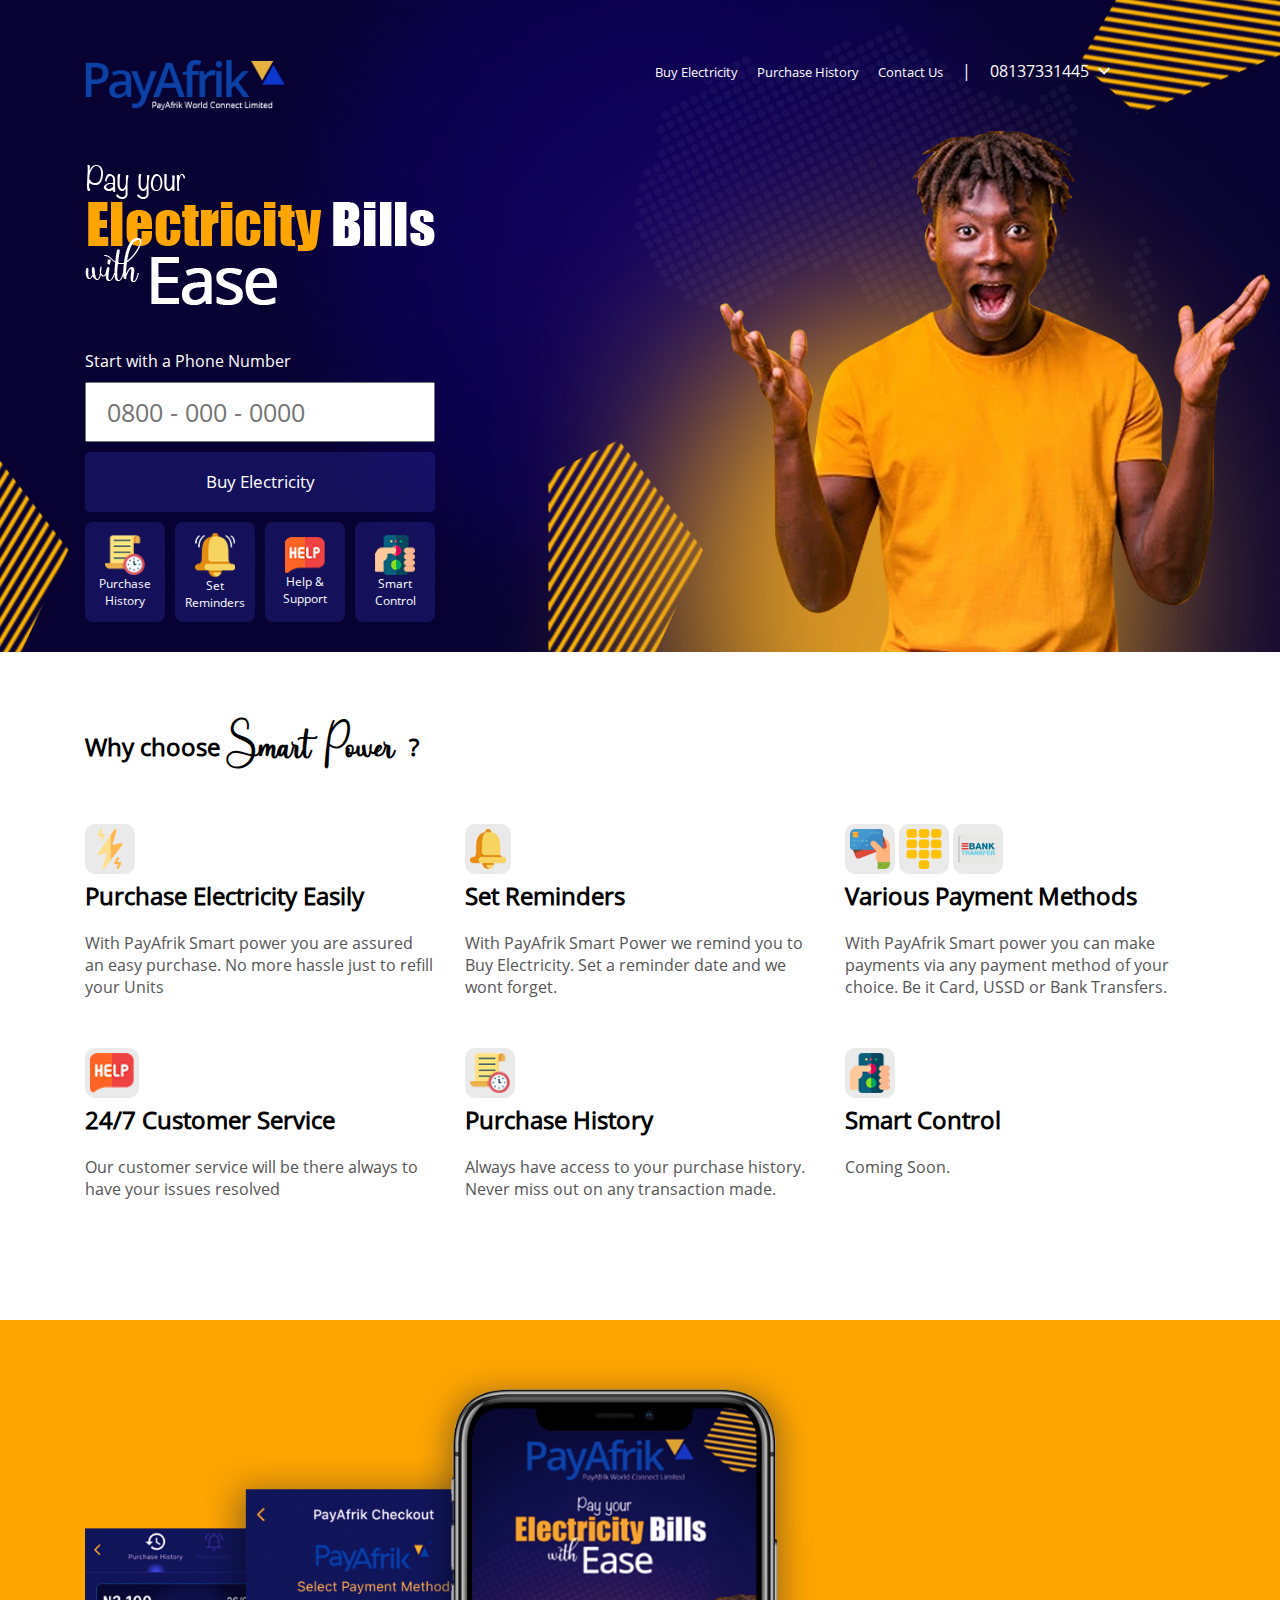
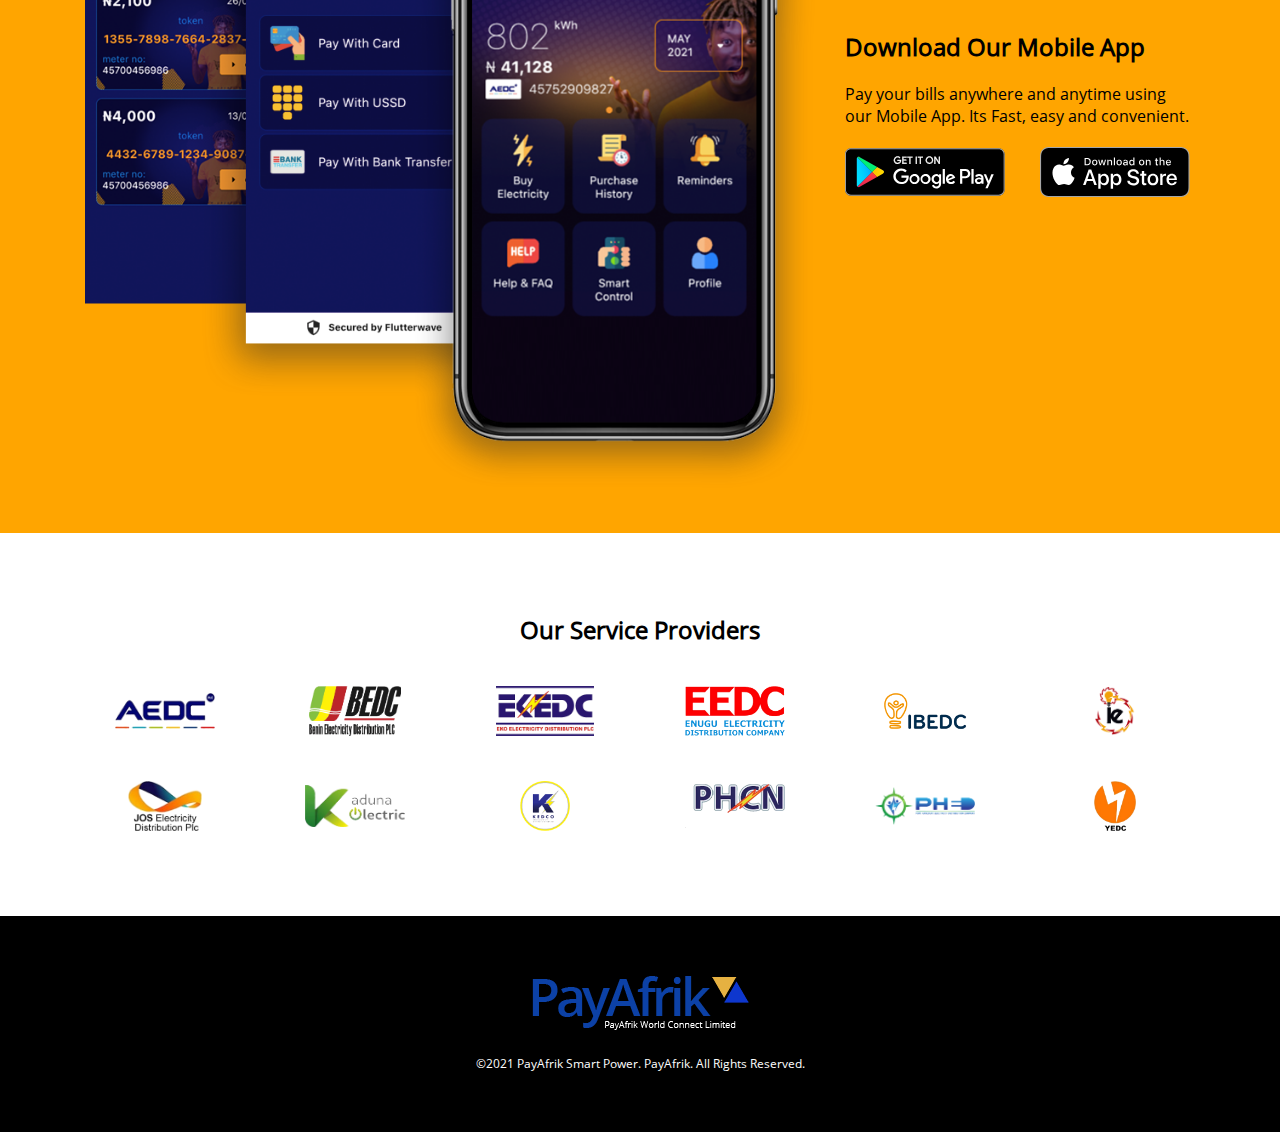
<file: index.html>
<!DOCTYPE html>
<html lang="en">
<head> 
    <meta charset="UTF-8">
    <meta http-equiv="X-UA-Compatible" content="IE=edge">
    <meta name="viewport" content="width=device-width, initial-scale=1.0">
    <link rel="stylesheet" href="./css/bootstrap-grid.css">
    <link rel="stylesheet" href="./css/style.css">
    <title>PayAfrik Smart Power</title> 
</head>
<body>
    <div id="header">
        <div class="container">
            <div class="row nav">
                <div class="col">
                    <img id="logo" src="./img/logo.png" alt="">
                </div>
                <div class="col navLink d-none d-sm-none d-md-block">
                    <ul>
                        <li><a href="#">Buy Electricity</a></li>
                        <li><a href="#">Purchase History</a></li>
                        <li> <a href="#">Contact Us</a></li>
                        <li>|</li>
                        <li>08137331445 <img  src="./img/down-chevron.png" alt=""></li>
                    </ul>
                </div>
            </div>
        </div>
        <div class="container header-content">
            <div class="row">
                <div class="col-md-6 col-sm-12 holder">
                    
                    <div id="cta">
                        <img src="./img/cta.png" alt="">
                    </div>
                    <div id="form">
                        <div id="phone">
                            <p>Start with a Phone Number</p>
                             <input id="phoneInput" type="text" placeholder="0800 - 000 - 0000">
                        </div>
                        <div id="welcomeNote">
                            <p>Glad to have you back</p>
                            <p id="insertedNumber">00000000000</p>
                            <div class="divider"></div>
                            <p id="goback">No, this not my number, GO BACK.</p>
                        </div>
                        <div id="password">
                            <p>Enter your Password to continue</p>
                        <input id="passwordField" type="password" placeholder="********">
                        </div>
                        <div >
                            <button id="submitButton" onclick="startOrder()">Buy Electricity</button>
                        </div>
                        <div class="row miniButtonsHolder">
                            <div class="">
                                <div class="miniButtons">
                                    <img src="./img/history.png" alt="">
                                    <p>Purchase History</p>
                                </div>
                            </div>
                            <div class="">
                                <div class="miniButtons">
                                    <img src="./img/bell.png" alt="">
                                    <p>Set Reminders</p>
                                </div>
                            </div>
                            <div class="">
                                <div class="miniButtons">
                                    <img src="./img/help.png" alt="">
                                    <p>Help & Support</p>
                                </div>
                            </div>
                            <div class="">
                                <div class="miniButtons">
                                    <img src="./img/remote-control.png" alt="">
                                    <p>Smart Control</p>
                                </div>
                            </div>
                        </div>
                    </div>
                </div>
            </div>
        </div>
    </div>
    <div id="whyus" class="container">
        <h2>Why choose <span>Smart Power </span>?</h2>
        <div class="row content">
            <div class="col-sm-12 col-md-4">
                <div class="feature">
                    <img src="./img/energy.png" alt="">
                    <h2>Purchase Electricity Easily</h2>
                    <p>With PayAfrik Smart power you are assured an easy purchase. No more hassle just to refill your Units</p>
                </div>
            </div>
            <div class="col-sm-12 col-md-4">
                <div class="feature">
                    <img src="./img/bell.png" alt="">
                    <h2>Set Reminders</h2>
                    <p>With PayAfrik Smart Power we remind you to Buy Electricity. Set a reminder date and we wont forget.</p>
                </div>
            </div>
            <div class="col-sm-12 col-md-4">
                <div class="feature">
                    <div>
                        <img src="./img/debit-card.png" alt="">
                        <img src="./img/dial.png" alt="">
                        <img src="./img/bank-transfer.png" alt="">
                    </div>
                    <h2>Various Payment Methods</h2>
                    <p>With PayAfrik Smart power you can make payments via any payment method of your choice. Be it Card, USSD or Bank Transfers.</p>
                </div>
            </div>
            <div class="col-sm-12 col-md-4">
                <div class="feature">
                    <img src="./img/help.png" alt="">
                    <h2>24/7 Customer Service</h2>
                    <p>Our customer service will be there always to have your issues resolved</p>
                </div>
            </div>
            <div class="col-sm-12 col-md-4">
                <div class="feature">
                    <img src="./img/history.png" alt="">
                    <h2>Purchase History</h2>
                    <p>Always have access to your purchase history. Never miss out on any transaction made.</p>
                </div>
            </div>
            <div class="col-sm-12 col-md-4">
                <div class="feature">
                    <div>
                        <img src="./img/remote-control.png" alt="">

                    </div>
                    <h2>Smart Control</h2>
                    <p>Coming Soon.</p>
                </div>
            </div>
        </div>
    </div>
    <div id="mobileapp" >
        <div class="container">
            <div class="row">
                <div class="col-md-8">
                    <img id="mobileimg" src="./img/mobile.png" alt="">
                </div>
                <div class="col-md-4 contentholder">
                    <div class="content">
                        <h2>Download Our Mobile App</h2>
                        <p>Pay your bills anywhere and anytime using our Mobile App. Its Fast, easy and convenient.</p>
                        <div class="row">
                            <div class="col">
                                <img src="./img/playstore.svg" alt="">
                            </div>
                            <div class="col">
                                <img src="./img/appstore.svg" alt="">
                            </div>
                        </div>
                    </div>
                </div>
            </div>
        </div>
    </div>
    <div id="serviceProviders" class="container">
        <div class="row">
            <div class="col">
                <h2>Our Service Providers</h2>
            </div>
        </div>
        <div class="row holder">
                <div class="col-md-2 col">
                    <img src="./img/aedc.png" alt="">
                </div>
                <div class="col-md-2 col">
                    <img src="./img/bedc.png" alt="">
                </div>
                <div class="col-md-2 col">
                    <img src="./img/eedc.png" alt="">
                </div>
                <div class="col-md-2 col">
                    <img src="./img/enedc.png" alt="">
                </div>
                <div class="col-md-2 col">
                    <img src="./img/ibedc.png" alt="">
                </div>
                <div class="col-md-2 col">
                    <img src="./img/ie.png" alt="">
                </div>
                <div class="col-md-2 col">
                    <img src="./img/jedc.png" alt="">
                </div>
                <div class="col-md-2 col">
                    <img src="./img/kedc.png" alt="">
                </div>
                <div class="col-md-2 col">
                    <img src="./img/kedco.png" alt="">
                </div>
                <div class="col-md-2 col">
                    <img src="./img/phcn.png" alt="">
                </div>
                <div class="col-md-2 col">
                    <img src="./img/phed.png" alt="">
                </div>
                <div class="col-md-2 col">
                    <img src="./img/yedc.png" alt="">
                </div>
            </div>
        </div>
    </div>
    <footer>
        <div class="container" id="footer">
            <div class="row">
                <div class="col">
                    <img src="./img/logo.png" alt="">
                    <p>©2021 PayAfrik Smart Power. PayAfrik. All Rights Reserved.</p>
                </div>
            </div>
        </div>
    </footer>
    <script src="./js/script.js"></script>
</body>
</html>
</file>
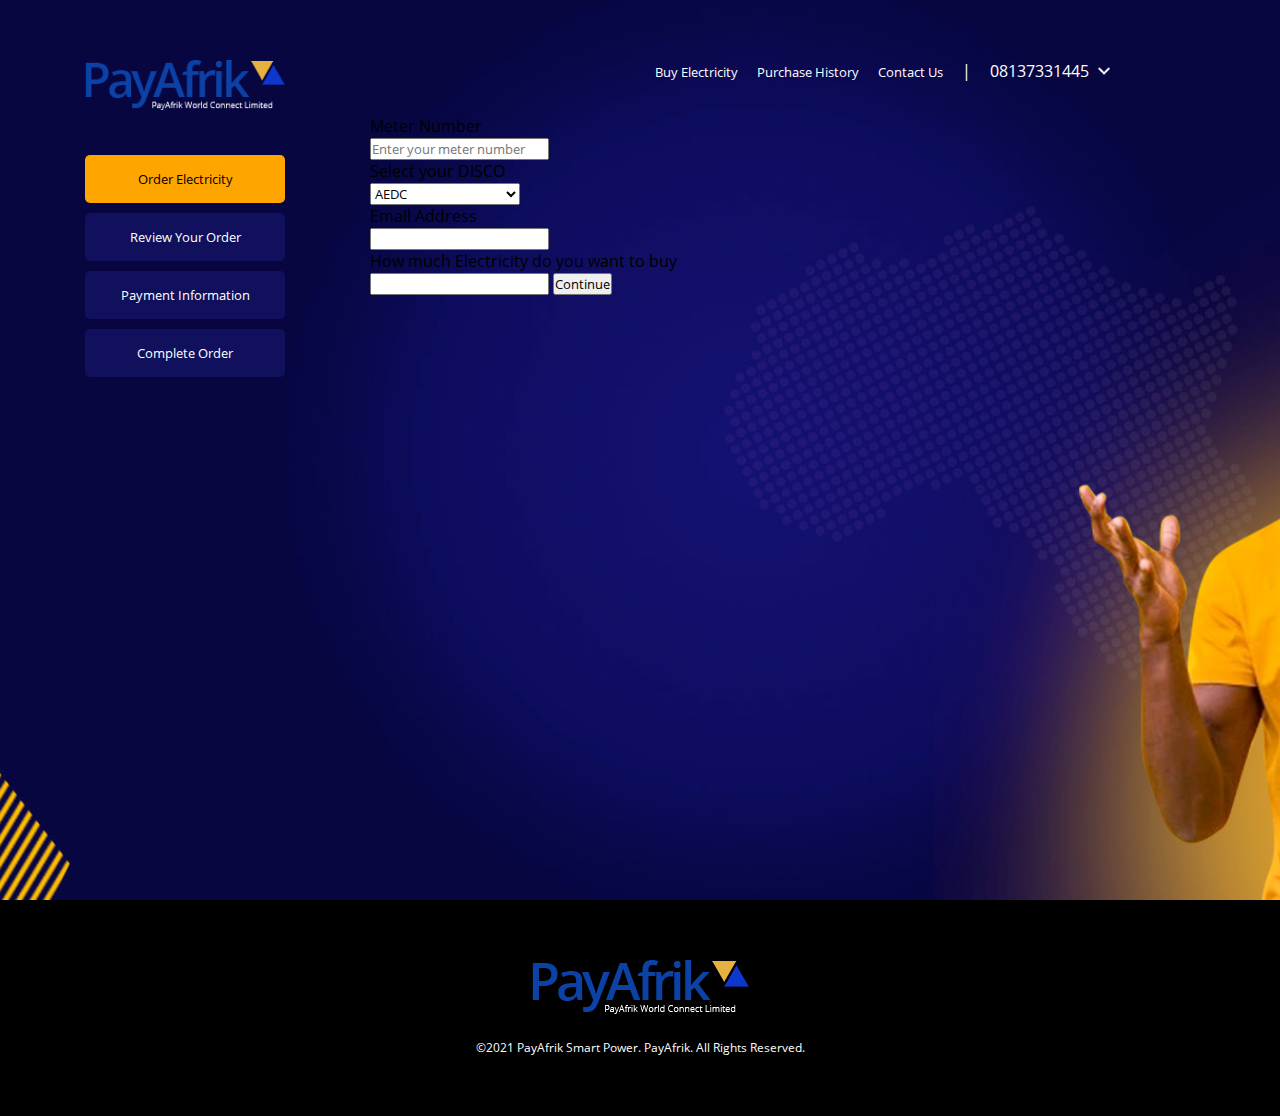
<file: buyunit.html>
<!DOCTYPE html>
<html lang="en">
<head>
    <meta charset="UTF-8">
    <meta http-equiv="X-UA-Compatible" content="IE=edge">
    <meta name="viewport" content="width=device-width, initial-scale=1.0">
    <link rel="stylesheet" href="./css/bootstrap-grid.css">
    <link rel="stylesheet" href="./css/style.css">
    <title>Smart Power | Create Order</title>
</head>
<body>
 <div id="orderbg">
    
        <div class="container header-content">
            <div class="row">
                <div class="col">
                    <div class="row nav">
                        <div class="col">
                            <img id="logo" src="./img/logo.png" alt="">
                        </div>
                        <div class="col navLink d-none d-sm-none d-md-block">
                            <ul>
                                <li><a href="#">Buy Electricity</a></li>
                                <li><a href="#">Purchase History</a></li>
                                <li> <a href="#">Contact Us</a></li>
                                <li>|</li>
                                <li>08137331445 <img  src="./img/down-chevron.png" alt=""></li>
                            </ul>
                        </div>
                    </div>
                    <div class="row">
                        <div class="col-md-3 d-none d-sm-none d-md-block">
                            <div class="tabs">
                                <button class="active">Order Electricity</button>
                                <button class="">Review Your Order</button>
                                <button class="">Payment Information</button>
                                <button class="">Complete Order</button>
                            </div>
                            
                        </div>
                        <div class="col-md-4">
                            <form action="">
                                <p>Meter Number</p>
                                <input type="text" placeholder="Enter your meter number">
                                <p>Select your DISCO</p>
                                <select name="cars" id="cars">
                                    <option value="volvo">AEDC</option>
                                    <option value="saab">BEDC</option>
                                    <option value="opel">EEDC</option>
                                    <option value="audi">ENEDC</option>
                                    <option value="audi">IBEDC</option>
                                    <option value="audi">IE (IBADAN ELECTRIC)</option>
                                    <option value="audi">JEDC</option>
                                    <option value="audi">KEDC</option>
                                    <option value="audi">KEDCO</option>
                                    <option value="audi">PHCN</option>
                                    <option value="audi">PHED</option>
                                    <option value="audi">YEDC</option>
                                  </select>
                                <p>Email Address</p>
                                <input type="email">
                                <p>How much Electricity do you want to buy</p>
                                <input id="amount" type="text">
                                <button>Continue</button>
                            </form>
                        </div>
                    </div>
                </div>
            </div>
        </div>
   
 </div>
 <footer>
    <div class="container" id="footer">
        <div class="row">
            <div class="col">
                <img src="./img/logo.png" alt="">
                <p>©2021 PayAfrik Smart Power. PayAfrik. All Rights Reserved.</p>
            </div>
        </div>
    </div>
</footer>
</body>
</html>
</file>
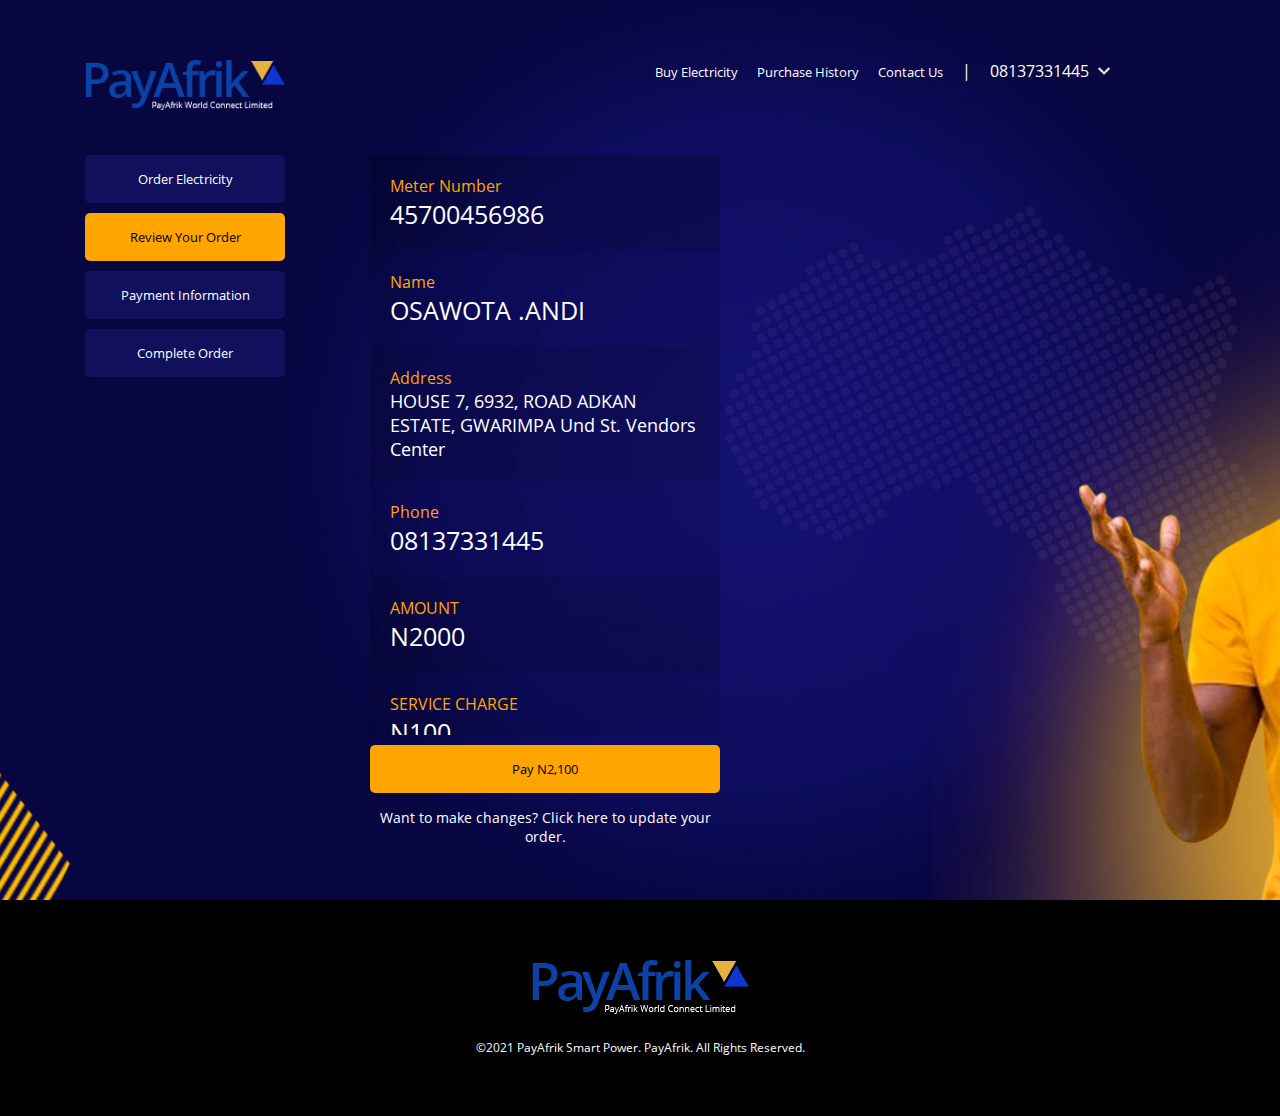
<file: reviewOrder.html>
<!DOCTYPE html>
<html lang="en">
<head>
    <meta charset="UTF-8">
    <meta http-equiv="X-UA-Compatible" content="IE=edge">
    <meta name="viewport" content="width=device-width, initial-scale=1.0">
    <link rel="stylesheet" href="./css/bootstrap-grid.css">
    <link rel="stylesheet" href="./css/style.css">
    <title>Smart Power | Review Order</title>
</head>
<body>
 <div id="orderbg">
    
        <div class="container header-content">
            <div class="row">
                <div class="col">
                    <div class="row nav">
                        <div class="col">
                            <img id="logo" src="./img/logo.png" alt="">
                        </div>
                        <div class="col navLink d-none d-sm-none d-md-block">
                            <ul>
                                <li><a href="#">Buy Electricity</a></li>
                                <li><a href="#">Purchase History</a></li>
                                <li> <a href="#">Contact Us</a></li>
                                <li>|</li>
                                <li>08137331445 <img  src="./img/down-chevron.png" alt=""></li>
                            </ul>
                        </div>
                    </div>
                    <div class="row">
                        <div class="col-md-3 d-none d-sm-none d-md-block">
                            <div class="tabs">
                                <button class="">Order Electricity</button>
                                <button class="active">Review Your Order</button>
                                <button class="">Payment Information</button>
                                <button class="">Complete Order</button>
                            </div>
                            
                        </div>
                        <div class="col-md-4">
                            <div id="reviewContent">
                                <div class="darkBox">
                                    <p class="label">Meter Number</p>
                                    <p class="content">45700456986</p>
                                </div>
                                <div class="lightBox">
                                    <p class="label">Name</p>
                                    <p class="content">OSAWOTA .ANDI</p>
                                </div>
                                <div class="darkBox">
                                    <p class="label">Address</p>
                                    <p class="content smalltext">HOUSE 7, 6932, ROAD ADKAN ESTATE, GWARIMPA Und St. Vendors Center</p>
                                </div>
                                <div class="lightBox">
                                    <p class="label">Phone</p>
                                    <p class="content">08137331445</p>
                                </div>
                                <div class="darkBox">
                                    <p class="label">AMOUNT</p>
                                    <p class="content">N2000</p>
                                </div>
                                <div class="lightBox">
                                    <p class="label">SERVICE CHARGE</p>
                                    <p class="content">N100</p>
                                </div>
                                <div class="darkBox">
                                    <p class="label">TOTAL</p>
                                    <p class="content">N2100</p>
                                </div>
                                
                            </div>
                            <button id="payButton" onclick="">Pay N2,100</button>
                            <p id="makeChanges">Want to make changes? Click here to update your order.</p>
                        </div>
                    </div>
                </div>
            </div>
        </div>
   
 </div>
 <footer>
    <div class="container" id="footer">
        <div class="row">
            <div class="col">
                <img src="./img/logo.png" alt="">
                <p>©2021 PayAfrik Smart Power. PayAfrik. All Rights Reserved.</p>
            </div>
        </div>
    </div>
</footer>

</body>
</html>
</file>
<file: css/style.css>
* {
  margin: 0;
  padding: 0;
  box-sizing: border-box;
  font-family: OSreg;
}

@font-face {
  font-family: OSlight;
  src: url(../font/OpenSans-Light.ttf);
}
@font-face {
  font-family: OSreg;
  src: url(../font/OpenSans-Regular.ttf);
}
@font-face {
  font-family: OSbold;
  src: url(../font/OpenSans-Bold.ttf);
}
@font-face {
  font-family: Andina;
  src: url(../font/Andina.otf);
}

#header {
  /* height: calc(100vh - 100px); */
  /* background-color: red; */
  background-image: url(../img/BG.png);
  width: 100%;
  background-size: cover;
  padding-bottom: 30px;
}
.header-content {
}
#welcomeNote {
  background-color: orange;
  color: white;
  padding: 20px;
  text-align: center;
  display: none;
}
#welcomeNote > p {
  font-size: 17px;
}
#welcomeNote #insertedNumber {
  font-size: 38px;
  margin-bottom: 10px;
}
#welcomeNote #goback {
  margin-top: 15px;
  cursor: pointer;
  font-size: 15px;
}
#welcomeNote #goback:hover {
  color: black;
}
.divider {
  background-color: white;
  height: 1px;
  width: 100%;
}
#logo {
  width: 100%;
  max-width: 200px;
  /* text-align: left; */
}
#cta {
  margin-top: 50px;
}
#cta img {
  width: 100%;
  max-width: 350px;
}
#form {
  margin-top: 40px;
  max-width: 350px;
  width: 100%;
}
#form > p {
  margin-top: 20px;
  color: white;
}
#form #phone {
  margin-top: 20px;
  color: white;
}
#form #password {
  margin-top: 20px;
  color: white;
  display: none;
}
#form input {
  width: 100%;
  max-width: 350px;
  height: 60px;
  margin-top: 10px;
  outline: none;
  font-size: 25px;
  padding-left: 20px;
}
#form button {
  cursor: pointer;
  margin-top: 10px;
  width: 100%;
  max-width: 350px;
  height: 60px;
  color: white;
  font-size: 17px;
  /* font-family: OSlight; */
  border: none;
  border-radius: 5px;
  transition: 0.3s;
  background-color: #3b3ed340;
  /* background: linear-gradient(to bottom right, #fea92050, #3b3ed350); */
}
#form button:hover {
  background-color: #3b3ed380;
}
.miniButtonsHolder {
  margin-left: 0px;
  margin-right: 0px;
  margin-top: 10px;
  display: flex;
  justify-content: space-between;
}
#form .miniButtons {
  cursor: pointer;
  text-align: center;
  height: 100px;
  width: 80px;
  display: flex;
  flex-direction: column;
  justify-content: center;
  align-items: center;
  padding: 0 10px;
  background-color: #3b3ed340;
  font-size: 12px;
  color: white;
  border-radius: 8px;
  transition: 0.3s;
}
#form .miniButtons:hover {
  background-color: #3b3ed380;
}
.miniButtons img {
  width: 40px;
}

#whyus {
  padding-top: 40px;
  margin-top: 20px;
  margin-bottom: 70px;
}
#whyus .content {
  margin-top: 40px;
  /* max-width: 350px; */
}
#whyus span {
  font-family: Andina;
  /* font-size: 18px; */
}
.feature {
  margin-bottom: 50px;
}
.feature img {
  height: 50px;
  background-color: rgb(234, 234, 234);
  padding: 5px;
  border-radius: 10px;
}
.feature p {
  margin-top: 20px;
  color: rgb(85, 85, 85);
}

#mobileapp {
  background-color: #ffa500;
  padding-top: 40px;
  padding-bottom: 40px;
}
#mobileapp .contentholder {
  display: flex;
  flex-direction: column;
  justify-content: center;
}
#mobileapp .content h2 {
  margin-bottom: 20px;
}
#mobileapp #mobileimg {
  width: 100%;
  object-fit: cover;
}
#mobileapp .content img {
  width: 100%;
  height: 50px;
  margin-top: 20px;
  margin-bottom: 20px;
}
#serviceProviders {
  margin-top: 80px;
  margin-bottom: 40px;
}
#serviceProviders .holder {
  display: flex;
  justify-content: center;
  align-items: center;
}
#serviceProviders .holder .col {
  text-align: center;
}
#serviceProviders h2 {
  margin-bottom: 40px;
  text-align: center;
}
#serviceProviders img {
  width: 100px;
  height: 50px;
  object-fit: contain;
  margin-bottom: 40px;
}
footer {
  background-color: black;
}
#footer {
  padding: 60px;
  text-align: center;
}
#footer p {
  margin-top: 20px;
  color: white;
  font-size: 12px;
}

/* CREATE ORDER PAGES */
.nav {
  padding-top: 60px;
}
.navLink {
  display: flex;
  justify-content: flex-end;
  color: white;
}

.navLink li {
  list-style: none;
  display: inline;
  margin-right: 15px;
}
.navLink li a {
  text-decoration: none;
  color: white;
  transition: 0.3s;
  font-size: 13px;
}
.navLink li a:hover {
  color: orange;
}
.navLink li img {
  height: 15px;
  display: inline-block;
  padding-top: 3px;
  margin-left: 5px;
}
#orderbg {
  background-image: url("../img/bg2.jpeg");
  background-size: cover;
  width: 100%;
  padding-bottom: 50px;
  min-height: 100vh;
}
.tabs {
  margin-top: 40px;
  display: flex;
  flex-direction: column;
}

.tabs button {
  padding: 15px 25px;
  width: 100%;
  max-width: 200px;
  background-color: #3b3ed330;
  border-radius: 5px;
  border: none;
  color: white;
  margin-bottom: 10px;
}
.tabs .active {
  background-color: #ffa500 !important;
  color: black;
}
#orderbg .orderForm {
  margin-top: 40px;
}
#orderbg .orderForm p {
  color: orange;
}
#orderbg .orderForm input {
  margin-top: 10px;
  margin-bottom: 10px;
  width: 100%;
  padding: 15px 20px;
  background-color: rgba(0, 0, 0, 0.2);
  border: 1px solid rgba(0, 94, 255, 0.62);
  border-radius: 8px;
  color: white;
  outline-color: orange;
  /* max-width: 350px; */
}
#orderbg .orderForm select {
  margin-top: 10px;
  margin-bottom: 10px;
  width: 100%;
  padding: 15px 20px;
  background-color: rgba(0, 0, 0, 0.2);
  border: 1px solid rgba(0, 94, 255, 0.62);
  border-radius: 8px;
  color: white;
  outline-color: orange;
  background: rgba(0, 0, 0, 0.2) url("../img/down-chevron.png") 92% center/12px
    no-repeat !important;
  /* background: url("../img/down-chevron.png") 97% center no-repeat !important; */
  background-size: 20px;
  appearance: none;
}
#orderbg .orderForm #amount {
  background: rgba(0, 0, 0, 0.2) url("../img/naira.png") 20px center/18px
    no-repeat !important;
  padding-left: 50px;
}
#orderbg .orderForm button {
  background-color: orange;
  padding: 15px 20px;
  border-radius: 8px;
  border: none;
  width: 100%;
}

/* REVIEW ORDER */
#reviewContent {
  margin-top: 40px;
  height: calc(100vh - 320px);
  /* background-color: red; */
  overflow: scroll;
}
#reviewContent .darkBox {
  padding: 20px;
  background-color: rgba(0, 0, 0, 0.2);
}
#reviewContent .lightBox {
  padding: 20px;
  background-color: rgba(0, 0, 0, 0.1);
}
#reviewContent .content {
  color: White;
  font-size: 25px;
}
#reviewContent .label {
  color: orange;
}
#reviewContent .smalltext {
  font-size: 18px;
}
#payButton {
  margin-top: 10px;
  background-color: orange;
  padding: 15px 20px;
  border-radius: 5px;
  border: none;
  width: 100%;
}
#makeChanges {
  margin-top: 15px;
  color: white;
  cursor: pointer;
  text-align: center;
  font-size: 14px;
}
#makeChanges:hover {
  color: orange;
}
</file>
